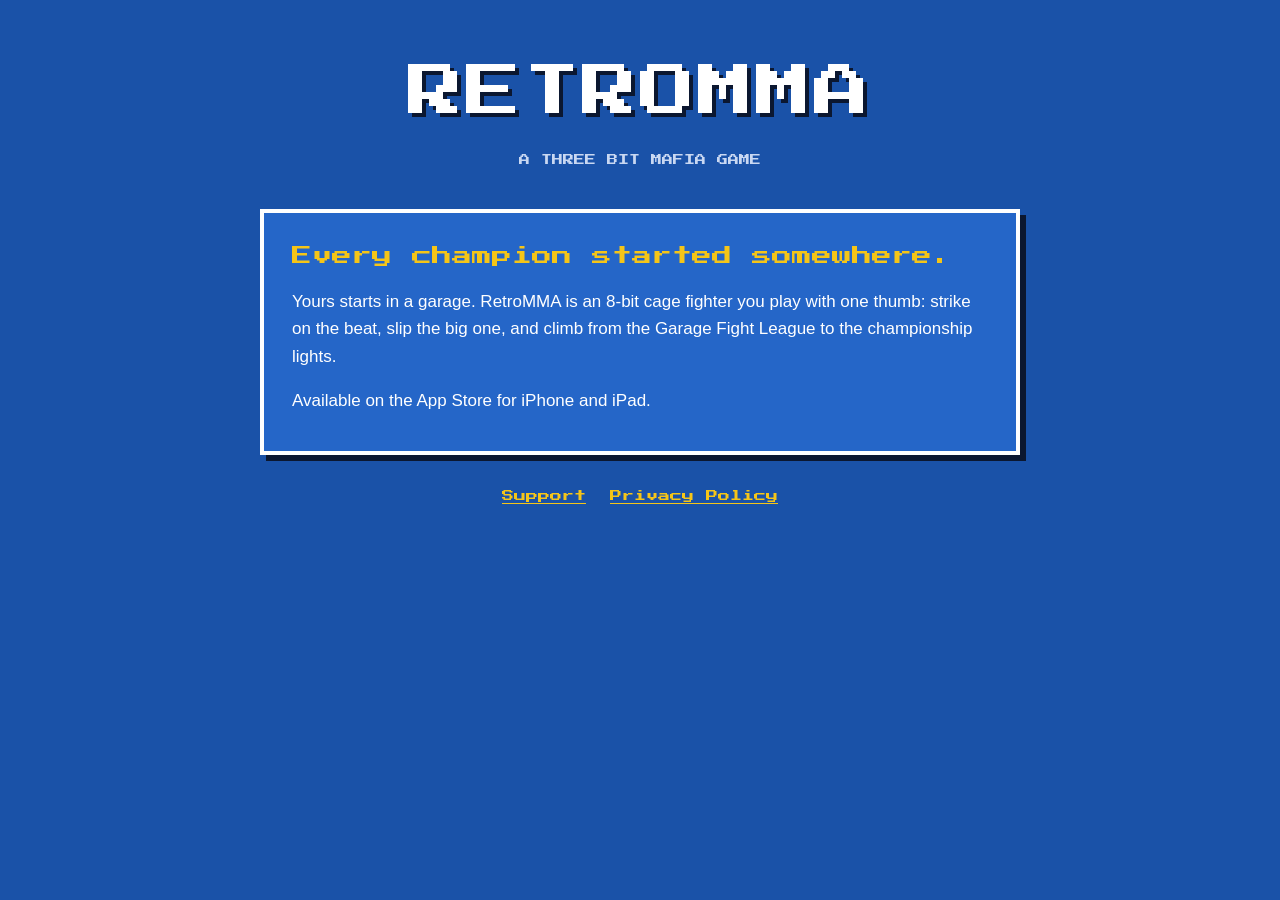
<file: index.html>
<!DOCTYPE html>
<html lang="en">
<head>
<meta charset="utf-8">
<meta name="viewport" content="width=device-width, initial-scale=1">
<title>RetroMMA</title>
<link rel="stylesheet" href="style.css">
</head>
<body>
<main>
  <p class="logo">RETROMMA</p>
  <p class="studio">A THREE BIT MAFIA GAME</p>

  <div class="panel">
    <h1>Every champion started somewhere.</h1>
    <p>Yours starts in a garage. RetroMMA is an 8-bit cage fighter you play with one thumb: strike on the beat, slip the big one, and climb from the Garage Fight League to the championship lights.</p>
    <p>Available on the App Store for iPhone and iPad.</p>
  </div>

  <nav><a href="support.html">Support</a><a href="privacy.html">Privacy Policy</a></nav>
</main>
</body>
</html>
</file>
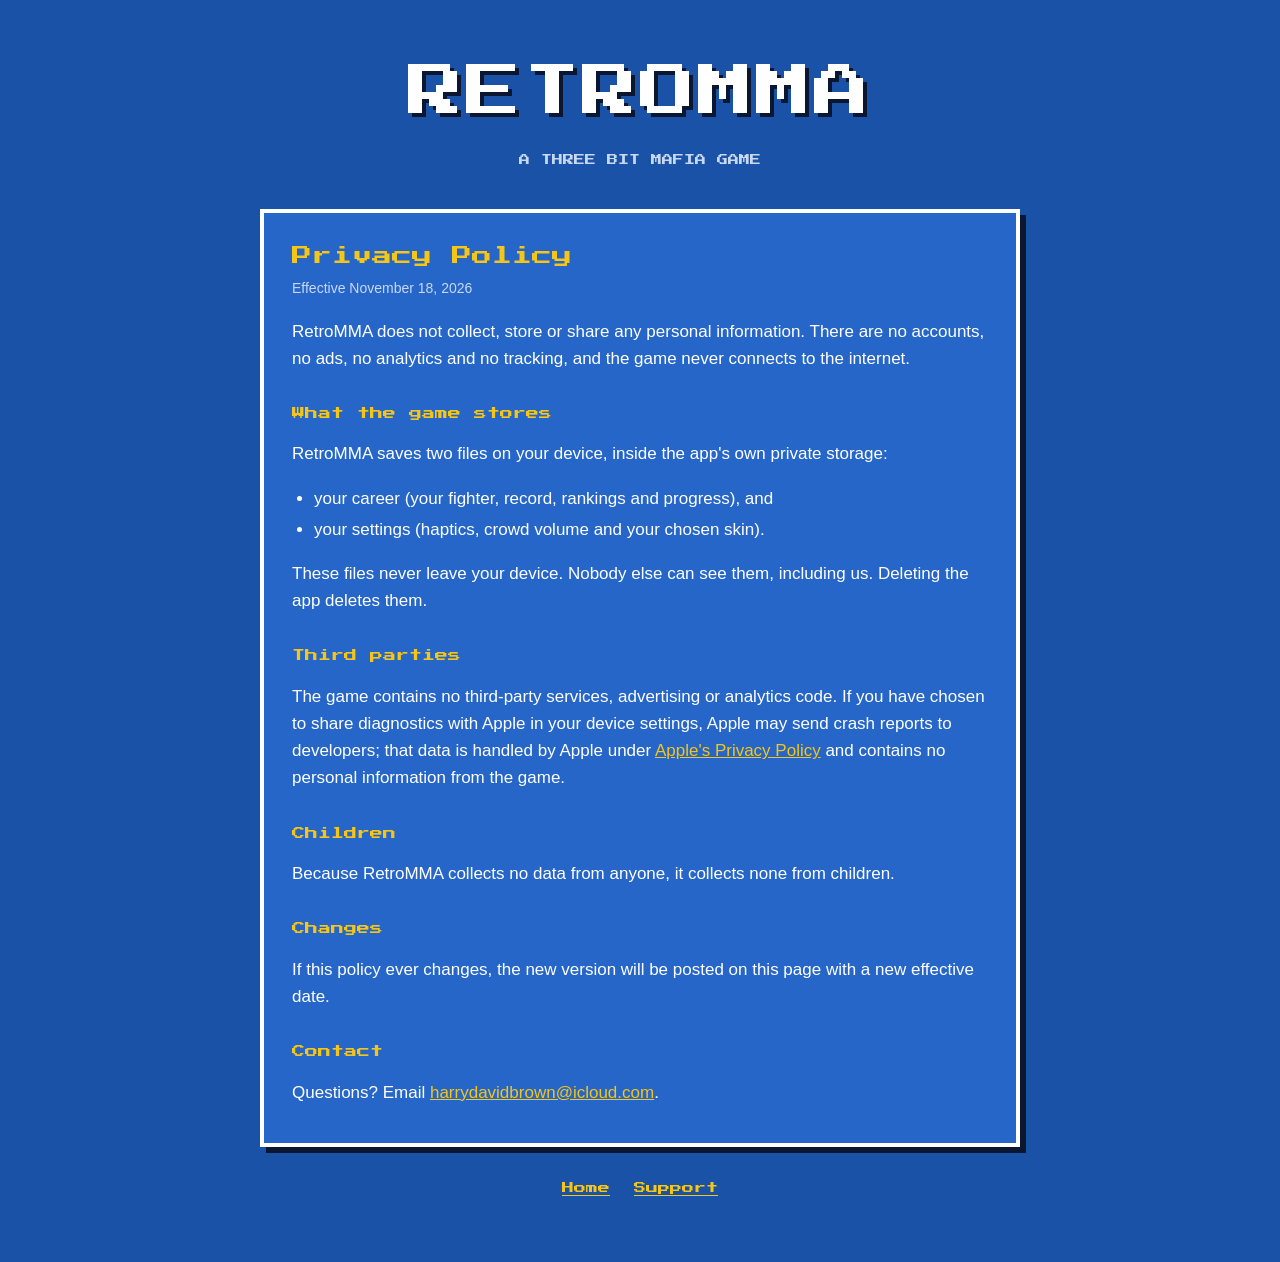
<file: privacy.html>
<!DOCTYPE html>
<html lang="en">
<head>
<meta charset="utf-8">
<meta name="viewport" content="width=device-width, initial-scale=1">
<title>RetroMMA: Privacy Policy</title>
<link rel="stylesheet" href="style.css">
</head>
<body>
<main>
  <p class="logo">RETROMMA</p>
  <p class="studio">A THREE BIT MAFIA GAME</p>

  <div class="panel">
    <h1>Privacy Policy</h1>
    <p class="date">Effective November 18, 2026</p>

    <p>RetroMMA does not collect, store or share any personal information. There are no accounts, no ads, no analytics and no tracking, and the game never connects to the internet.</p>

    <h2>What the game stores</h2>
    <p>RetroMMA saves two files on your device, inside the app's own private storage:</p>
    <ul>
      <li>your career (your fighter, record, rankings and progress), and</li>
      <li>your settings (haptics, crowd volume and your chosen skin).</li>
    </ul>
    <p>These files never leave your device. Nobody else can see them, including us. Deleting the app deletes them.</p>

    <h2>Third parties</h2>
    <p>The game contains no third-party services, advertising or analytics code. If you have chosen to share diagnostics with Apple in your device settings, Apple may send crash reports to developers; that data is handled by Apple under <a href="https://www.apple.com/legal/privacy/">Apple's Privacy Policy</a> and contains no personal information from the game.</p>

    <h2>Children</h2>
    <p>Because RetroMMA collects no data from anyone, it collects none from children.</p>

    <h2>Changes</h2>
    <p>If this policy ever changes, the new version will be posted on this page with a new effective date.</p>

    <h2>Contact</h2>
    <p>Questions? Email <a href="mailto:harrydavidbrown@icloud.com">harrydavidbrown@icloud.com</a>.</p>
  </div>

  <nav><a href="index.html">Home</a><a href="support.html">Support</a></nav>
</main>
</body>
</html>
</file>
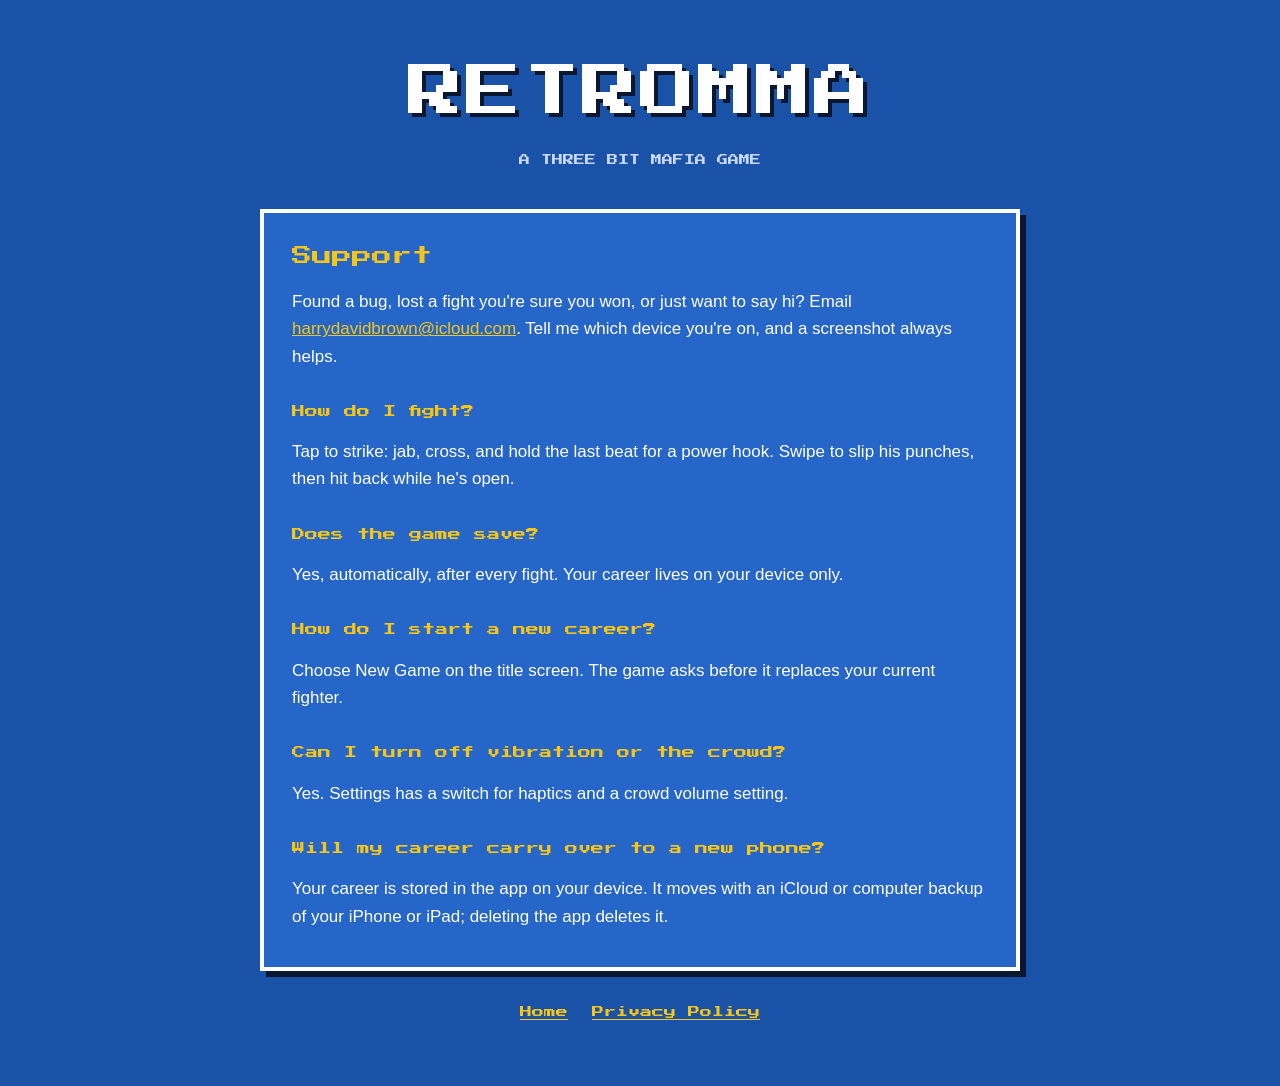
<file: support.html>
<!DOCTYPE html>
<html lang="en">
<head>
<meta charset="utf-8">
<meta name="viewport" content="width=device-width, initial-scale=1">
<title>RetroMMA: Support</title>
<link rel="stylesheet" href="style.css">
</head>
<body>
<main>
  <p class="logo">RETROMMA</p>
  <p class="studio">A THREE BIT MAFIA GAME</p>

  <div class="panel">
    <h1>Support</h1>
    <p>Found a bug, lost a fight you're sure you won, or just want to say hi? Email <a href="mailto:harrydavidbrown@icloud.com">harrydavidbrown@icloud.com</a>. Tell me which device you're on, and a screenshot always helps.</p>

    <h2>How do I fight?</h2>
    <p>Tap to strike: jab, cross, and hold the last beat for a power hook. Swipe to slip his punches, then hit back while he's open.</p>

    <h2>Does the game save?</h2>
    <p>Yes, automatically, after every fight. Your career lives on your device only.</p>

    <h2>How do I start a new career?</h2>
    <p>Choose New Game on the title screen. The game asks before it replaces your current fighter.</p>

    <h2>Can I turn off vibration or the crowd?</h2>
    <p>Yes. Settings has a switch for haptics and a crowd volume setting.</p>

    <h2>Will my career carry over to a new phone?</h2>
    <p>Your career is stored in the app on your device. It moves with an iCloud or computer backup of your iPhone or iPad; deleting the app deletes it.</p>
  </div>

  <nav><a href="index.html">Home</a><a href="privacy.html">Privacy Policy</a></nav>
</main>
</body>
</html>
</file>
<file: style.css>
@import url("https://fonts.googleapis.com/css2?family=Press+Start+2P&display=swap");

:root {
  --blue: #1a52a8;
  --panel: #2566c8;
  --ink: #ffffff;
  --dim: #c9d8f2;
  --gold: #f5c518;
  --shadow: #0b1730;
}

* { box-sizing: border-box; }

html { background: var(--blue); }

body {
  margin: 0;
  padding: 48px 20px 64px;
  color: var(--ink);
  font: 17px/1.6 -apple-system, BlinkMacSystemFont, "Segoe UI", Roboto, Helvetica, Arial, sans-serif;
}

main { max-width: 760px; margin: 0 auto; }

.logo {
  font-family: "Press Start 2P", monospace;
  font-size: clamp(28px, 7vw, 56px);
  letter-spacing: 2px;
  text-align: center;
  margin: 0;
  text-shadow: 4px 4px 0 var(--shadow);
}

.studio {
  font-family: "Press Start 2P", monospace;
  font-size: 11px;
  color: var(--dim);
  text-align: center;
  margin: 14px 0 40px;
}

h1, h2 {
  font-family: "Press Start 2P", monospace;
  font-weight: normal;
  line-height: 1.5;
}

h1 { font-size: 20px; color: var(--gold); margin: 0 0 6px; }
h2 { font-size: 13px; color: var(--gold); margin: 32px 0 8px; }

.panel {
  background: var(--panel);
  border: 4px solid var(--ink);
  padding: 28px 28px 20px;
  box-shadow: 6px 6px 0 var(--shadow);
}

.date { color: var(--dim); font-size: 14px; margin: 0 0 18px; }

a { color: var(--gold); }

nav {
  font-family: "Press Start 2P", monospace;
  font-size: 12px;
  text-align: center;
  margin-top: 32px;
}

nav a { margin: 0 12px; }

ul { padding-left: 22px; }
li { margin: 4px 0; }
</file>
